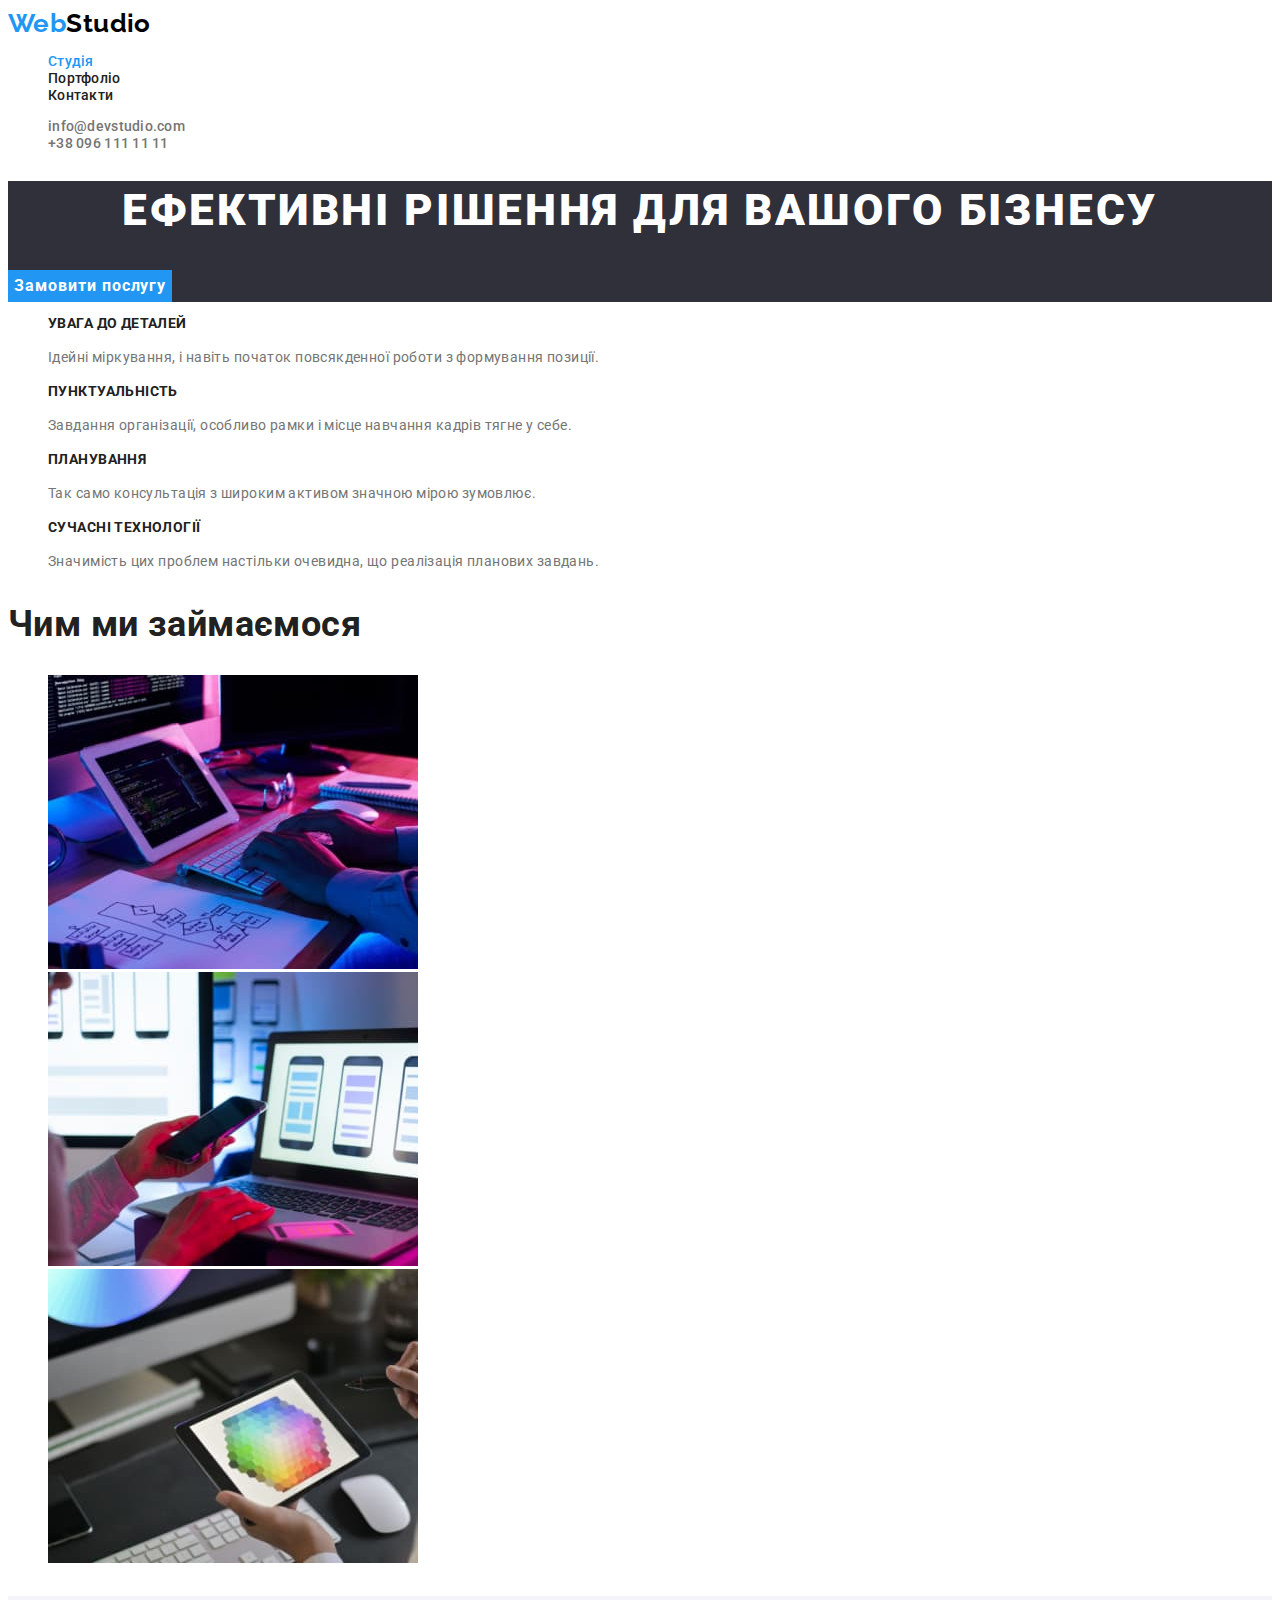
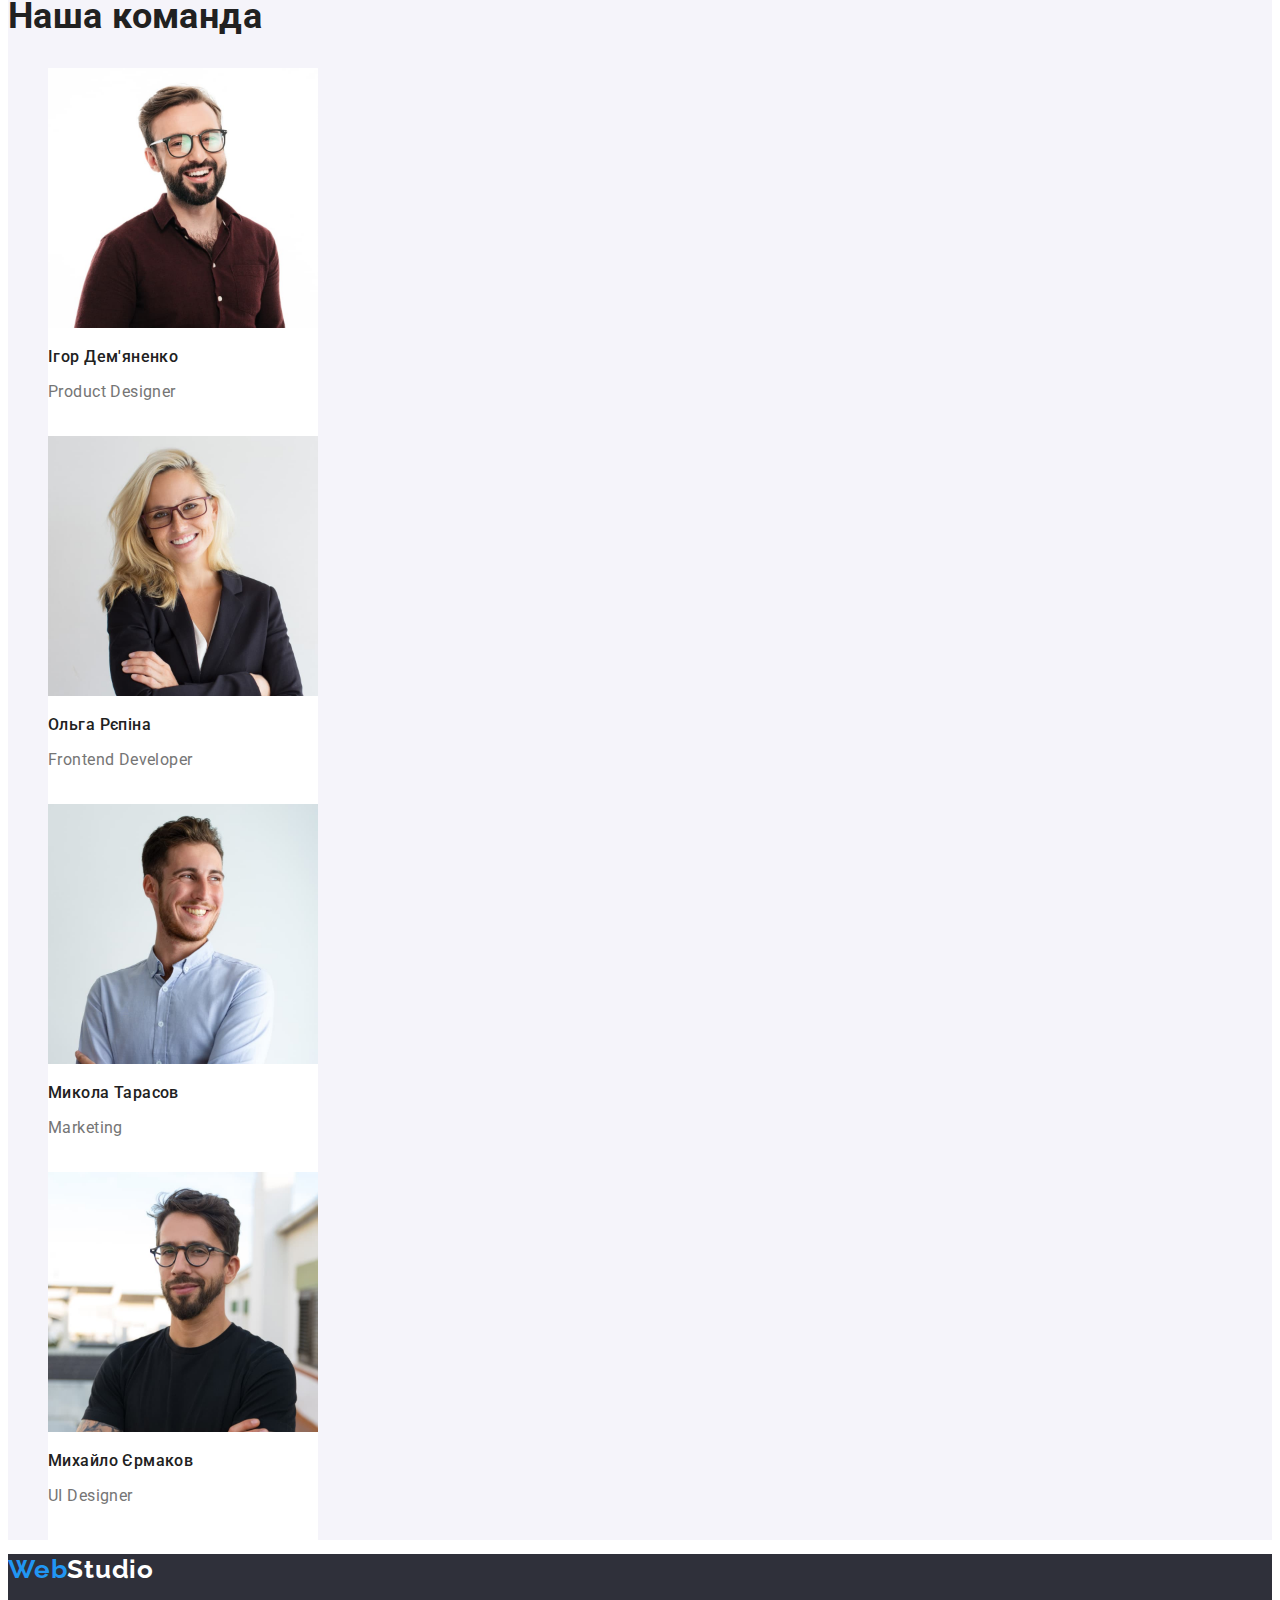
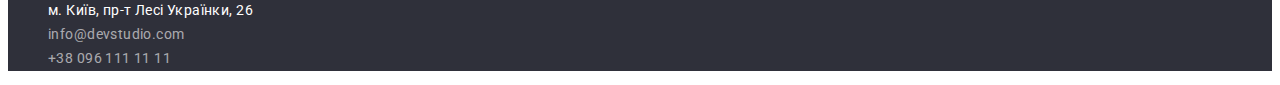
<file: index.html>
<!DOCTYPE html>
<html lang="uk">
  <head>
    <meta charset="UTF-8" />
    <meta http-equiv="X-UA-Compatible" content="IE=edge" />
    <meta name="viewport" content="width=device-width, initial-scale=1.0" />
    <title>WebStudio</title>
    <link
      href="https://fonts.googleapis.com/css2?family=Raleway:wght@700&family=Roboto:wght@400;500;700;900&display=swap"
      rel="stylesheet"
    />
    <link rel="stylesheet" href="./css/styles.css" />
  </head>
  <body>
    <header>
      <nav>
        <a class="logo link" href="./index.html"
          >Web<span class="studio">Studio</span></a
        >
        <ul class="site-nav">
          <li class="site-nav-item list">
            <a class="link current" href="./index.html">Студія</a>
          </li>
          <li class="site-nav-item list">
            <a class="link" href="./portfolio.html">Портфоліо</a>
          </li>
          <li class="site-nav-item list">
            <a class="link" href="#">Контакти</a>
          </li>
        </ul>
      </nav>
      <ul class="contacts-list list">
        <li>
          <a href="mailto:info@devstudio.com" class="link"
            >info@devstudio.com</a
          >
        </li>
        <li><a href="tel:+380961111111" class="link">+38 096 111 11 11</a></li>
      </ul>
    </header>

    <main>
      <section class="hero">
        <h1 class="hero-title">Ефективні рішення для вашого бізнесу</h1>
        <button type="button" class="modal-btn">Замовити послугу</button>
      </section>
      <section class="features">
        <h2 class="visually-hidden">Наші переваги</h2>
        <ul class="features-list">
          <li class="list">
            <h3 class="title">Увага до деталей</h3>
            <p class="text">
              Ідейні міркування, і навіть початок повсякденної роботи з
              формування позиції.
            </p>
          </li>
          <li class="list">
            <h3 class="title">Пунктуальність</h3>
            <p class="text">
              Завдання організації, особливо рамки і місце навчання кадрів тягне
              у себе.
            </p>
          </li>
          <li class="list">
            <h3 class="title">Планування</h3>
            <p class="text">
              Так само консультація з широким активом значною мірою зумовлює.
            </p>
          </li>
          <li class="list">
            <h3 class="title">Сучасні технології</h3>
            <p class="text">
              Значимість цих проблем настільки очевидна, що реалізація планових
              завдань.
            </p>
          </li>
        </ul>
      </section>

      <section class="work">
        <h2 class="work-title style-title">Чим ми займаємося</h2>
        <ul class="work-list">
          <li class="list">
            <img
              src="./images/img.jpg"
              alt="Людина набирає текст на клавіатурі"
              width="370"
            />
          </li>
          <li class="list">
            <img
              src="./images/img1.jpg"
              alt="Людина працює на ноутбуці"
              width="370"
            />
          </li>
          <li class="list">
            <img
              src="./images/img2.jpg"
              alt="Людина працює на планшеті з кольоровою палітрою"
              width="370"
            />
          </li>
        </ul>
      </section>

      <section class="team list">
        <h2 class="team-title style-title">Наша команда</h2>
        <ul class="team-list">
          <li class="list bcg">
            <img src="./images/man.jpg" alt="Ігор Дем'яненко" width="270" />
            <h3 class="subtitle-team">Ігор Дем'яненко</h3>
            <p lang="en" class="text">Product Designer</p>
          </li>
          <li class="list bcg">
            <img src="./images/woman.jpg" alt="Ольга Рєпіна" width="270" />
            <h3 class="subtitle-team">Ольга Рєпіна</h3>
            <p lang="en" class="text">Frontend Developer</p>
          </li>
          <li class="list bcg">
            <img src="./images/man1.jpg" alt="Микола Тарасов" width="270" />
            <h3 class="subtitle-team">Микола Тарасов</h3>
            <p lang="en" class="text">Marketing</p>
          </li>
          <li class="list bcg">
            <img src="./images/man2.jpg" alt="Михайло Єрмаков" width="270" />
            <h3 class="subtitle-team">Михайло Єрмаков</h3>
            <p lang="en" class="text">UI Designer</p>
          </li>
        </ul>
      </section>
    </main>

    <footer class="footer">
      <a href="./index.html" class="logo-footer link"
        >Web<span class="studio">Studio</span></a
      >
      <address>
        <ul class="menu-list">
          <li class="list">
            <a
              class="address-link"
              href="https://goo.gl/maps/z2QzcaadqmwXCN8d9"
              target="_blank"
              rel="noopener noreferrer nofollow"
            >
              м. Київ, пр-т Лесі Українки, 26
            </a>
          </li>
          <li class="list">
            <a class="link" href="mailto:info@devstudio.com"
              >info@devstudio.com</a
            >
          </li>
          <li class="list">
            <a class="link" href="tel:+380961111111">+38 096 111 11 11</a>
          </li>
        </ul>
      </address>
    </footer>
  </body>
</html>
</file>
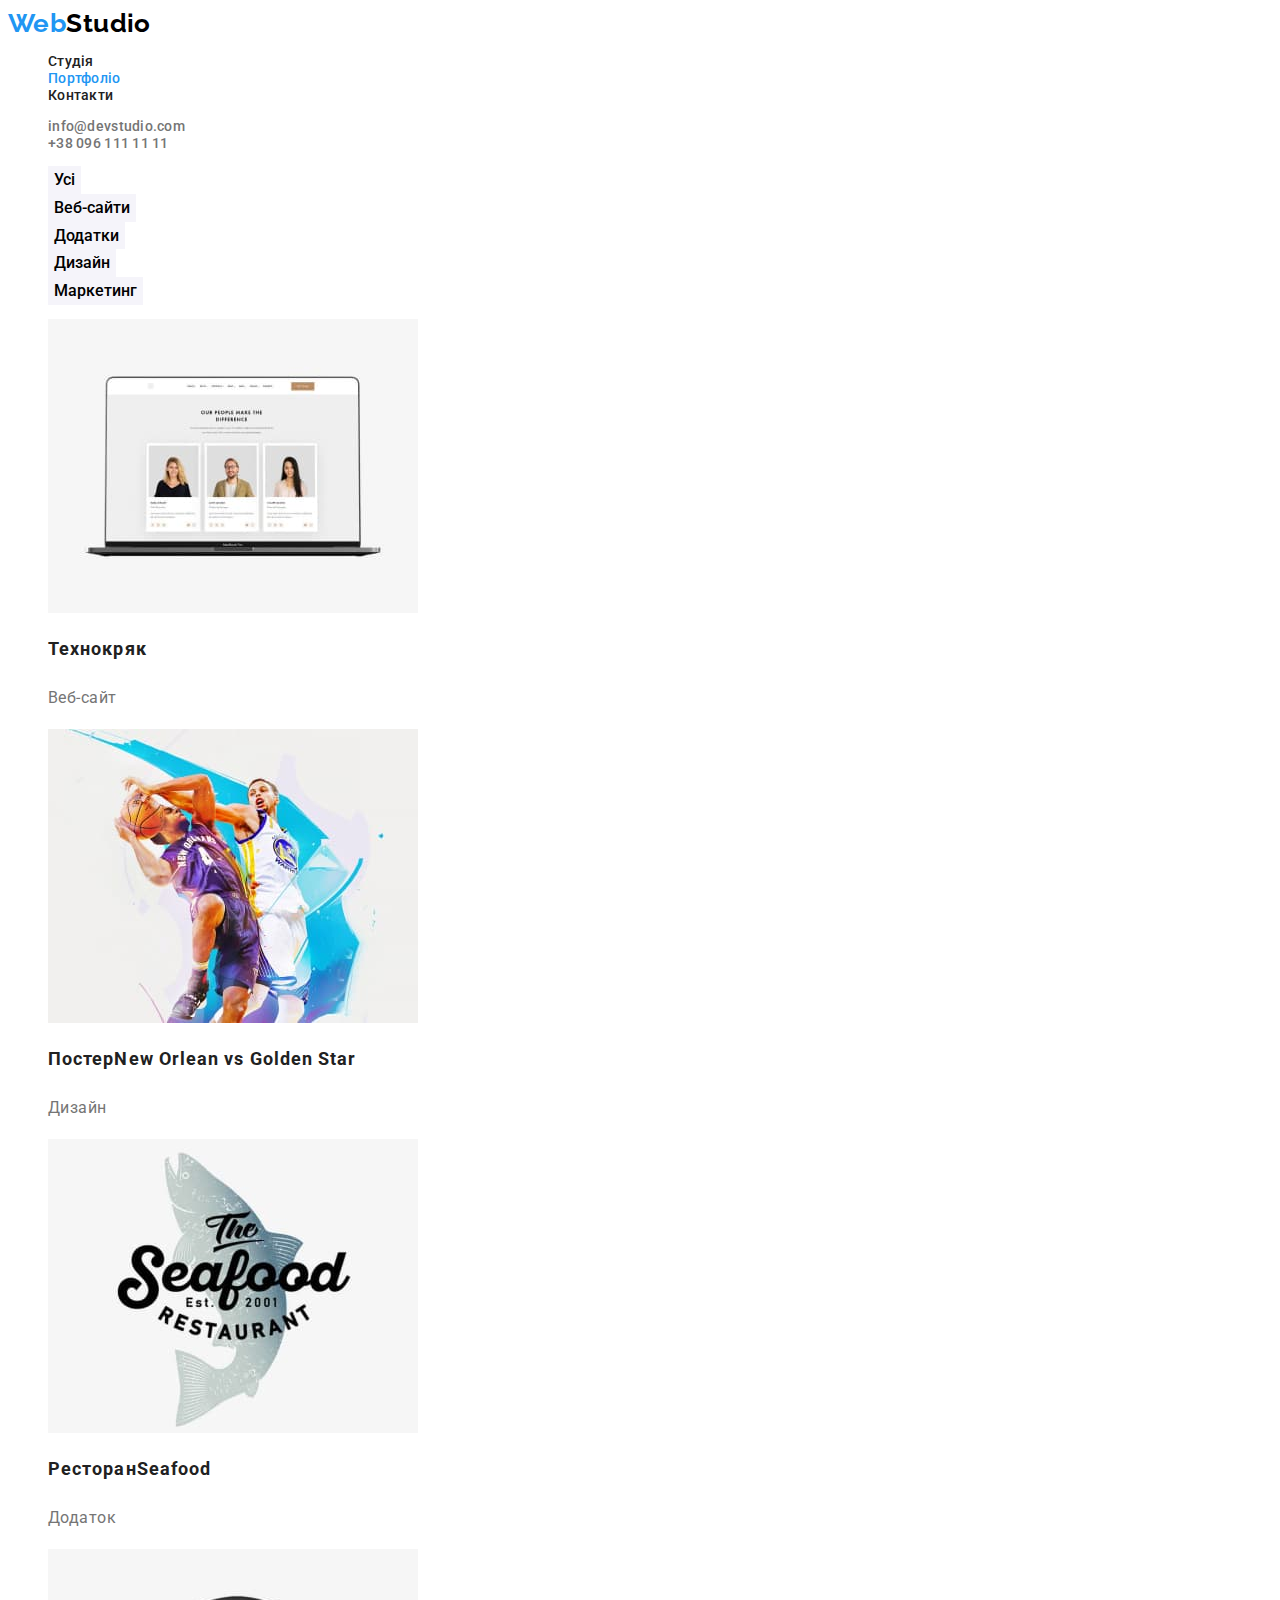
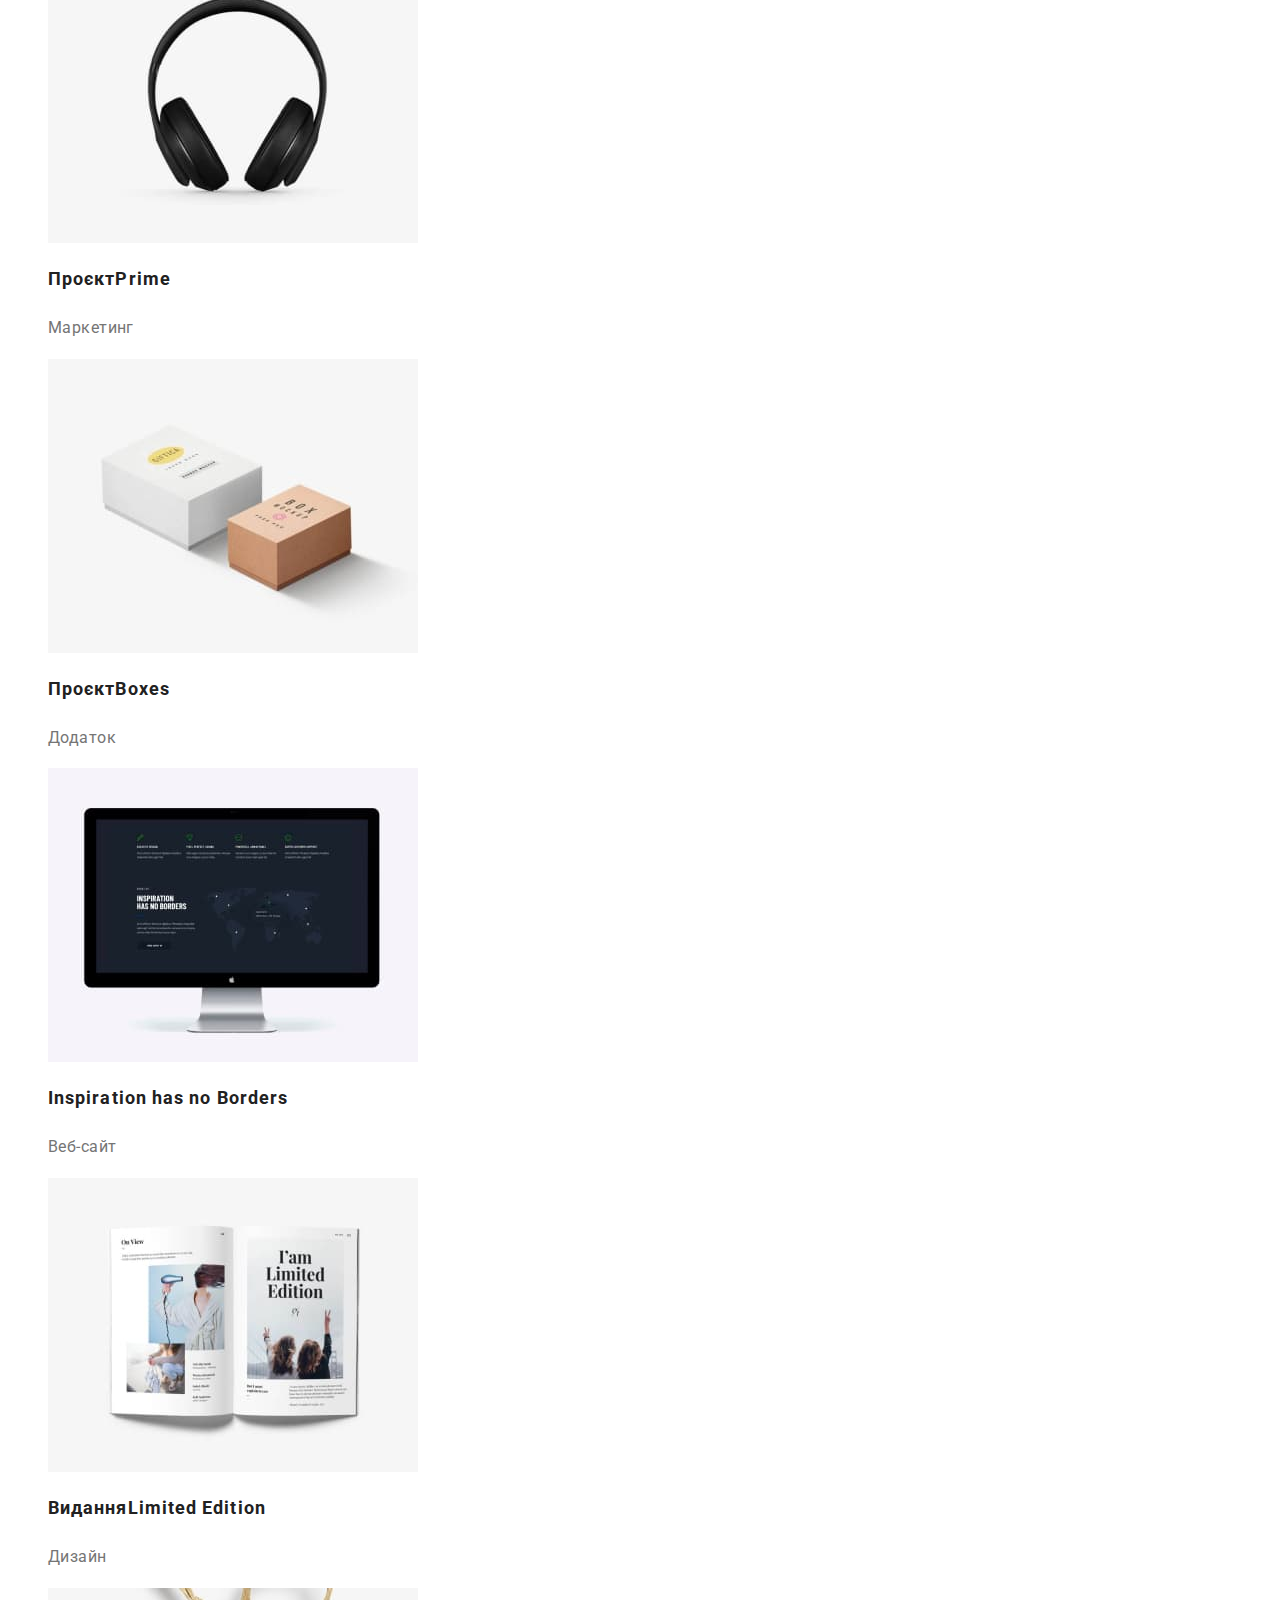
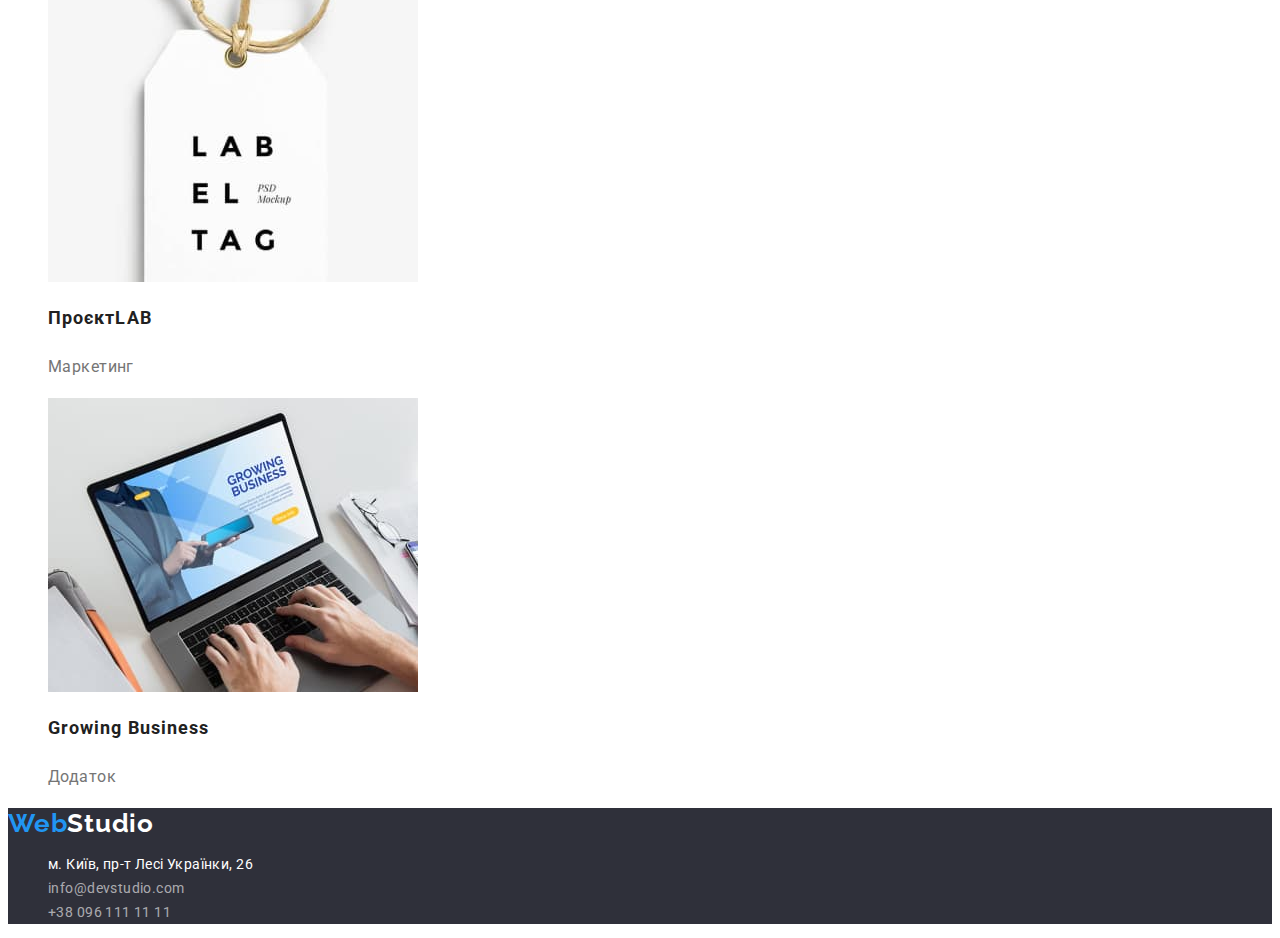
<file: portfolio.html>
<!DOCTYPE html>
<html lang="uk">
  <head>
    <meta charset="UTF-8" />
    <meta http-equiv="X-UA-Compatible" content="IE=edge" />
    <meta name="viewport" content="width=device-width, initial-scale=1.0" />
    <title>Portfolio</title>
    <link
      href="https://fonts.googleapis.com/css2?family=Raleway:wght@700&family=Roboto:wght@400;500;700;900&display=swap"
      rel="stylesheet"
    />
    <link rel="stylesheet" href="./css/styles.css" />
  </head>

  <body>
    <header>
      <nav>
        <a class="logo link" href="./index.html"
          >Web<span class="studio">Studio</span></a
        >
        <ul class="site-nav">
          <li class="site-nav-item list">
            <a href="./index.html" class="link">Студія</a>
          </li>
          <li class="site-nav-item list">
            <a href="./portfolio.html" class="link current">Портфоліо</a>
          </li>
          <li class="site-nav-item list">
            <a href="#" class="link">Контакти</a>
          </li>
        </ul>
      </nav>
      <ul class="contacts-list list">
        <li>
          <a href="mailto:info@devstudio.com" class="link"
            >info@devstudio.com</a
          >
        </li>
        <li><a href="tel:+380961111111" class="link">+38 096 111 11 11</a></li>
      </ul>
    </header>

    <main>
      <section class="portfolio-hero">
        <h1 class="visually-hidden">Фільтр</h1>
        <ul class="page-list list">
          <li><button class="modal-btn-list" type="button">Усі</button></li>
          <li>
            <button class="modal-btn-list" type="button">Веб-сайти</button>
          </li>
          <li><button class="modal-btn-list" type="button">Додатки</button></li>
          <li><button class="modal-btn-list" type="button">Дизайн</button></li>
          <li>
            <button class="modal-btn-list" type="button">Маркетинг</button>
          </li>
        </ul>
        <ul class="portfolio-list list">
          <li>
            <a class="link" href="#">
              <img
                src="./images/project1.jpg"
                alt="Екран ноутбука з відкритим сайтом"
                width="370"
                height="294"
              />
              <h2 class="portfolio-title">Технокряк</h2>
              <p class="portfolio-text">Веб-сайт</p>
            </a>
          </li>
          <li>
            <a class="link" href="#">
              <img
                src="./images/project2.jpg"
                alt="Двоє баскетболістів підстрибують з м`ячем"
                width="370"
                height="294"
              />
              <h2 class="portfolio-title">
                Постер<span lang="en">New Orlean vs Golden Star</span>
              </h2>
              <p class="portfolio-text">Дизайн</p>
            </a>
          </li>
          <li>
            <a class="link" href="#">
              <img
                src="./images/project3.jpg"
                alt="Логотип ресторану морської кухні"
                width="370"
                height="294"
              />
              <h2 class="portfolio-title">
                Ресторан<span lang="en">Seafood</span>
              </h2>
              <p class="portfolio-text">Додаток</p>
            </a>
          </li>
          <li>
            <a class="link" href="#">
              <img
                src="./images/project4.jpg"
                alt="Безпровідні навушники"
                width="370"
                height="294"
              />
              <h2 class="portfolio-title">
                Проєкт<span lang="en">Prime</span>
              </h2>
              <p class="portfolio-text">Маркетинг</p>
            </a>
          </li>
          <li>
            <a class="link" href="#">
              <img
                src="./images/project5.jpg"
                alt="Дві коробки більша білого кольору а менша бежевого"
                width="370"
                height="294"
              />
              <h2 class="portfolio-title">
                Проєкт<span lang="en">Boxes</span>
              </h2>
              <p class="portfolio-text">Додаток</p>
            </a>
          </li>
          <li>
            <a class="link" href="#">
              <img
                src="./images/project6.jpg"
                alt="Монітор макбука з інфографікою"
                width="370"
                height="294"
              />
              <h2 class="portfolio-title" lang="en">
                Inspiration has no Borders
              </h2>
              <p class="portfolio-text">Веб-сайт</p>
            </a>
          </li>
          <li>
            <a class="link" href="#">
              <img
                src="./images/project7.jpg"
                alt="Відкритий журнал з фотографіями та стильною типографікою"
                width="370"
                height="294"
              />
              <h2 class="portfolio-title">
                Видання<span lang="en">Limited Edition</span>
              </h2>
              <p class="portfolio-text">Дизайн</p>
            </a>
          </li>
          <li>
            <a class="link" href="#">
              <img
                src="./images/project8.jpg"
                alt="Біла етикетка з написом прямокутної форми на шнурку"
                width="370"
                height="294"
              />
              <h2 class="portfolio-title">Проєкт<span lang="en">LAB</span></h2>
              <p class="portfolio-text">Маркетинг</p>
            </a>
          </li>
          <li>
            <a class="link" href="#">
              <img
                src="./images/project9.jpg"
                alt="Пальці людини набирають на ноутбуці текст"
                width="370"
                height="294"
              />
              <h2 class="portfolio-title" lang="en">Growing Business</h2>
              <p class="portfolio-text">Додаток</p>
            </a>
          </li>
        </ul>
      </section>
    </main>

    <footer class="footer">
      <a href="./index.html" class="logo-footer link"
        >Web<span class="studio">Studio</span></a
      >
      <address>
        <ul class="menu-list">
          <li class="list">
            <a
              class="address-link"
              href="https://goo.gl/maps/z2QzcaadqmwXCN8d9"
              target="_blank"
              rel="noopener noreferrer nofollow"
            >
              м. Київ, пр-т Лесі Українки, 26
            </a>
          </li>
          <li class="list">
            <a class="link" href="mailto:info@devstudio.com"
              >info@devstudio.com</a
            >
          </li>
          <li class="list">
            <a class="link" href="tel:+380961111111">+38 096 111 11 11</a>
          </li>
        </ul>
      </address>
    </footer>
  </body>
</html>
</file>
<file: css/styles.css>
/* колір основного тексту #212121 */
/* колір другорядного тексту #757575  */
/* білий  #ffffff */
/* акцент #2196F3 */
/* контакти у футері rgba(255, 255, 255, 0.6) */
/* секція і футер #2F303A  */
/* колір хедера #ECECEC */
/* колір невидимої секції #F5F5F5 */
/* колір секції наша команда #F5F4FA */

:root {
  --primery-text-color: #212121;
  --title-text-color: #757575;
  --accent-text-color: #2196f3;
  --primery-white-color: #ffffff;
  --primery-black-color: #000000;
  --bg-footer-color: #2f303a;
  --bg-our-team: #f5f4fa;
  --address-footer: rgba(255, 255, 255, 0.6);
  --button-color: #188ce8;
  --button-bcg-color: #f5f4fa;
}

body {
  background-color: var(--primery-white-color);
  font-family: "Roboto", sans-serif;
  color: var(--primery-text-color);
  font-size: 14px;
  letter-spacing: 0.03em;
}

.list {
  list-style: none;
}
.link {
  text-decoration: none;
}

button {
  cursor: pointer;
  border: none;
  font-family: inherit;
}

/* header */

.logo {
  color: var(--accent-text-color);
  font-family: "Raleway";
  font-weight: 700;
  font-size: 26px;
  line-height: 1.19;
}
.studio {
  color: var(--primery-black-color);
}

.site-nav .link {
  color: var(--primery-text-color);
  font-weight: 500;
  font-size: 14px;
  line-height: 1.14;
  letter-spacing: 0.02em;
}

.site-nav .link:hover,
.site-nav .link:focus {
  color: var(--accent-text-color);
}

.site-nav .link.current {
  color: var(--accent-text-color);
}

.contacts-list .link {
  color: var(--title-text-color);
  font-weight: 500;
  font-size: 14px;
  line-height: 1.14;
  letter-spacing: 0.02em;
}

.contacts-list .link:hover,
.contacts-list .link:focus {
  color: var(--accent-text-color);
}

/* hero */

.visually-hidden {
  position: absolute;
  white-space: nowrap;
  width: 1px;
  height: 1px;
  overflow: hidden;
  border: 0;
  padding: 0;
  clip: rect(0 0 0 0);
  clip-path: inset(50%);
  margin: -1px;
}

.hero {
  background-color: var(--bg-footer-color);
}

.hero-title {
  color: var(--primery-white-color);
  font-weight: 900;
  font-size: 44px;
  line-height: 1.36;
  letter-spacing: 0.06em;
  text-align: center;
  text-transform: uppercase;
}

.modal-btn {
  background-color: var(--accent-text-color);
  color: var(--primery-white-color);
  font-weight: 700;
  font-size: 16px;
  line-height: 1.87;
  display: flex;
  align-items: center;
  text-align: center;
  letter-spacing: 0.06em;
}

.modal-btn:hover,
.modal-btn:focus {
  background-color: var(--button-color);
}

/* features */

.features-list .title {
  color: var(--primery-text-color);
  font-weight: 700;
  font-size: 14px;
  line-height: 1.14;
  text-transform: uppercase;
}

.features-list .text {
  color: var(--title-text-color);
  font-size: 14px;
  line-height: 1.71;
}

/* work */

.style-title {
  font-weight: 700;
  font-size: 36px;
  line-height: 1.16;
}

/* team */

.team {
  background-color: var(--bg-our-team);
}

.subtitle-team {
  font-weight: 500;
  font-size: 16px;
  line-height: 1.19;
}

.team-list .text {
  color: var(--title-text-color);
  font-size: 16px;
  line-height: 1.19;
}

.bcg {
  width: 270px;
  height: 368px;
  left: 215px;
  top: 1632px;
  background: var(--primery-white-color);
}

/* footer */

.footer {
  background-color: var(--bg-footer-color);
}

.logo-footer {
  color: var(--accent-text-color);
  font-family: "Raleway";
  font-weight: 700;
  font-size: 26px;
  line-height: 1.19;
  letter-spacing: 0.03em;
}

.logo-footer .studio {
  color: var(--primery-white-color);
}

.menu-list .link {
  font-size: 14px;
  line-height: 1.71;
}

address .link {
  font-style: normal;
  font-size: 14px;
  line-height: 1.7;
  color: var(--address-footer);
}

address .link:hover,
address .link:focus {
  color: var(--accent-text-color);
}
.address-link:hover,
.address-link:focus {
  color: var(--accent-text-color);
}

.address-link {
  font-style: normal;
  font-size: 14px;
  line-height: 1.7;
  color: var(--primery-white-color);
  text-decoration: none;
}

/* portfolio */

.modal-btn-list {
  background-color: var(--button-bcg-color);
  font-style: normal;
  font-weight: 500;
  font-size: 16px;
  line-height: 1.62;
}

.modal-btn-list:hover,
.modal-btn-list:focus {
  color: var(--primery-white-color);
  background-color: var(--accent-text-color);
}

.portfolio-title {
  color: var(--primery-text-color);
  font-weight: 700;
  font-size: 18px;
  line-height: 2;
  letter-spacing: 0.06em;
}

.portfolio-text {
  color: var(--title-text-color);
  font-size: 16px;
  line-height: 1.87;
}
</file>
